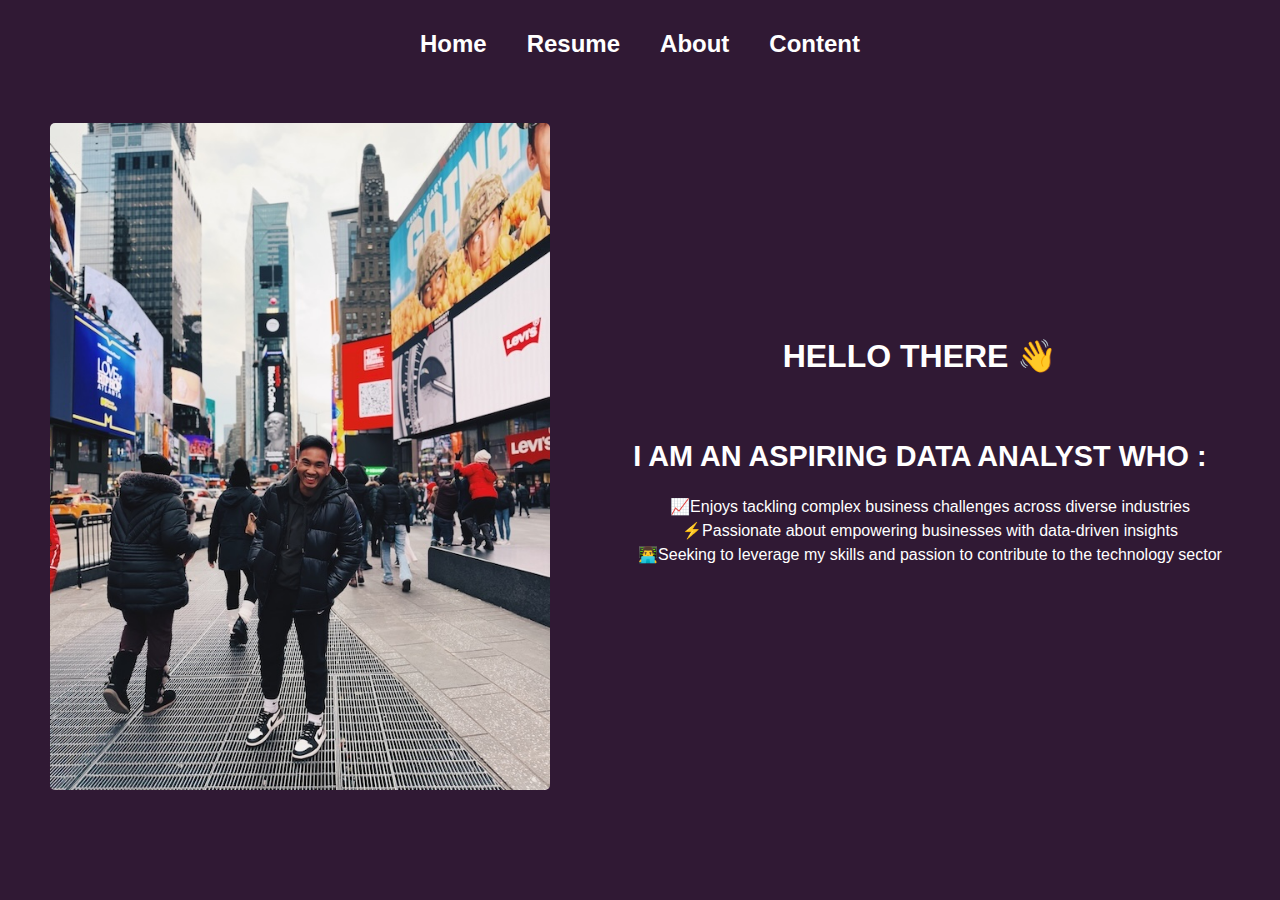
<file: about.html>
<!DOCTYPE html>
<html lang="en">
<head>
    <meta charset="UTF-8">
    <meta name="viewport" content="width=device-width, initial-scale=1.0">
    <title>Alvin David Loupatty - About Me</title>
    <link rel="stylesheet" href="styles.css">
    <style>
      /* Header and Navigation Styles */
      header {
        width: 100%;
      }
      header nav {
        margin-top: 30px;
        display: flex;
        justify-content: center;
        width: 100%;
      }
      header nav a {
        color: white;
        margin: 0 20px;
        font-size: 1.5em; /* Changed from 10em to reasonable size */
        text-decoration: none;
        font-weight: bold;
      }
      header nav a:hover {
        color: #f0f4c3;
      }
      
      /* About Container Styles */
      .about-container {
        display: flex; /* Enable Flexbox for the container */
        align-items: center; /* Vertically align items in the center */
        text-align: center;
        color: white;
      }
      .profile-image {
        margin-left: 50px; /* add some space for image further right */
        margin-right: 10px; /* Add some space between the image and text */
        margin-top: 65px; /* Add some space between the image and text */
      }
      .profile-image img {
        /* Adjust image styles as needed */
        width: 500px; /* Example width */
        height: auto;
        border-radius: 5px; /* Optional: Add rounded corners to the image */
      }
      .profile-text {
        flex-grow: 1; /* Allow the text to take up remaining space */
        text-align: center; /* Align text to the left within its container */
        color: white;
      }
      /* Optional: Adjust styles for the heading and list within the text */
      .profile-text h1 {
        font-size: 2em;
        margin-top: 65px; /* Fixed missing px unit */
        color: white;
      }
      .profile-text h2 {
        font-size: 1.8em; /* Increase the font size (adjust as needed) */
        margin-top: 65px; /* Add some space between the image and text */
        color: white;
      }
      .profile-text ul {
        padding-left: 20px;
        list-style-type: none; /* Remove default bullet points if desired */
        color: white;
      }
      .profile-text ul li {
        margin-bottom: 5px;
        color: white;
      }
    </style>
</head>
<body>
    <header>
        <nav>
            <a href="index.html">Home</a>
            <a href="resume.html">Resume</a>
            <a href="about.html">About</a>
            <a href="content.html">Content</a>
        </nav>
    </header>
    
    <div class="about-container">  
        <div class="profile-image">
            <img src="AlvinLoupatty_aboutphoto.jpg" alt="Your Profile Picture">
        </div>
        <div class="profile-text">
            <h1>HELLO THERE 👋</h1>
            <h2>I AM AN ASPIRING DATA ANALYST WHO :</h2>
            <ul>
                <li>📈Enjoys tackling complex business challenges across diverse industries</li>
                <li>⚡️Passionate about empowering businesses with data-driven insights</li>
                <li>👨‍💻Seeking to leverage my skills and passion to contribute to the technology sector</li>
            </ul>
        </div>
    </div>
</body>
</html>
</file>
<file: styles.css>
/* styles.css */

/* Home Page Styles */
/* styles.css */

/* Global Styles (can be moved to the top if you have other styles) */
body, html {
    background-color: #301934;
    margin: 0;
    padding: 0;
    font-family: sans-serif;
}

/* Home Page Styles */
.home-page body, .home-page html {
    background-color: #301934; /* Dark purple fallback */
}

.home-page .video-header {
    position: fixed; /* Make it cover the entire viewport */
    top: 0;
    left: 0;
    width: 100%;
    height: 100vh;
    display: flex;
    flex-direction: column;
    justify-content: center; /* Center content vertically */
    align-items: center; /* Center content horizontally */
    text-align: center;
    color: white;
    z-index: 0; /* Place video behind other content */
}

.home-page .background-video {
    position: absolute;
    top: 0;
    left: 0;
    width: 100%;
    height: 100%;
    object-fit: cover; /* Ensure video covers the entire area */
}

.home-page .overlay-text {
    font-size: 4rem; /* Make "Hello! I'm Alvin Loupatty" bigger */
    font-weight: bold;
    text-shadow:
        2px 2px 0 #ccc,
        4px 4px 0 #bbb,
        6px 6px 0 #aaa,
        8px 8px 0 #999,
        10px 10px 0 #888; /* Stronger 3D effect */
    margin-bottom: 40px; /* More space below the main text */
    z-index: 1; /* Ensure text is on top of the video */
}

.home-page .overlay-nav {
    position: absolute; /* Position the navigation */
    top: 30px; /* Adjust distance from the top */
    left: 50%;
    transform: translateX(-50%); /* Center horizontally */
    z-index: 1; /* Ensure navigation is on top of the video */
}

.home-page .overlay-nav ul {
    list-style: none;
    padding: 0;
    margin: 0;
    display: flex;
}

.home-page .overlay-nav ul li {
    margin: 0 20px; /* More spacing between menu items */
}

.home-page .overlay-nav ul li a {
    color: white;
    font-size: 1.5rem; /* Make menu items bigger */
    font-weight: bold; /* Make menu items bold */
    text-decoration: none;
    text-shadow: 2px 2px 4px rgba(0, 0, 0, 0.7); /* Stronger text shadow for better readability */
    padding: 8px 15px; /* Add some padding around menu items */
    border-radius: 5px; /* Optional: Add rounded corners to menu items */
    transition: color 0.3s ease; /* Smooth hover transition */
}

.home-page .overlay-nav ul li a:hover {
    color: #ddd;
}
</file>
